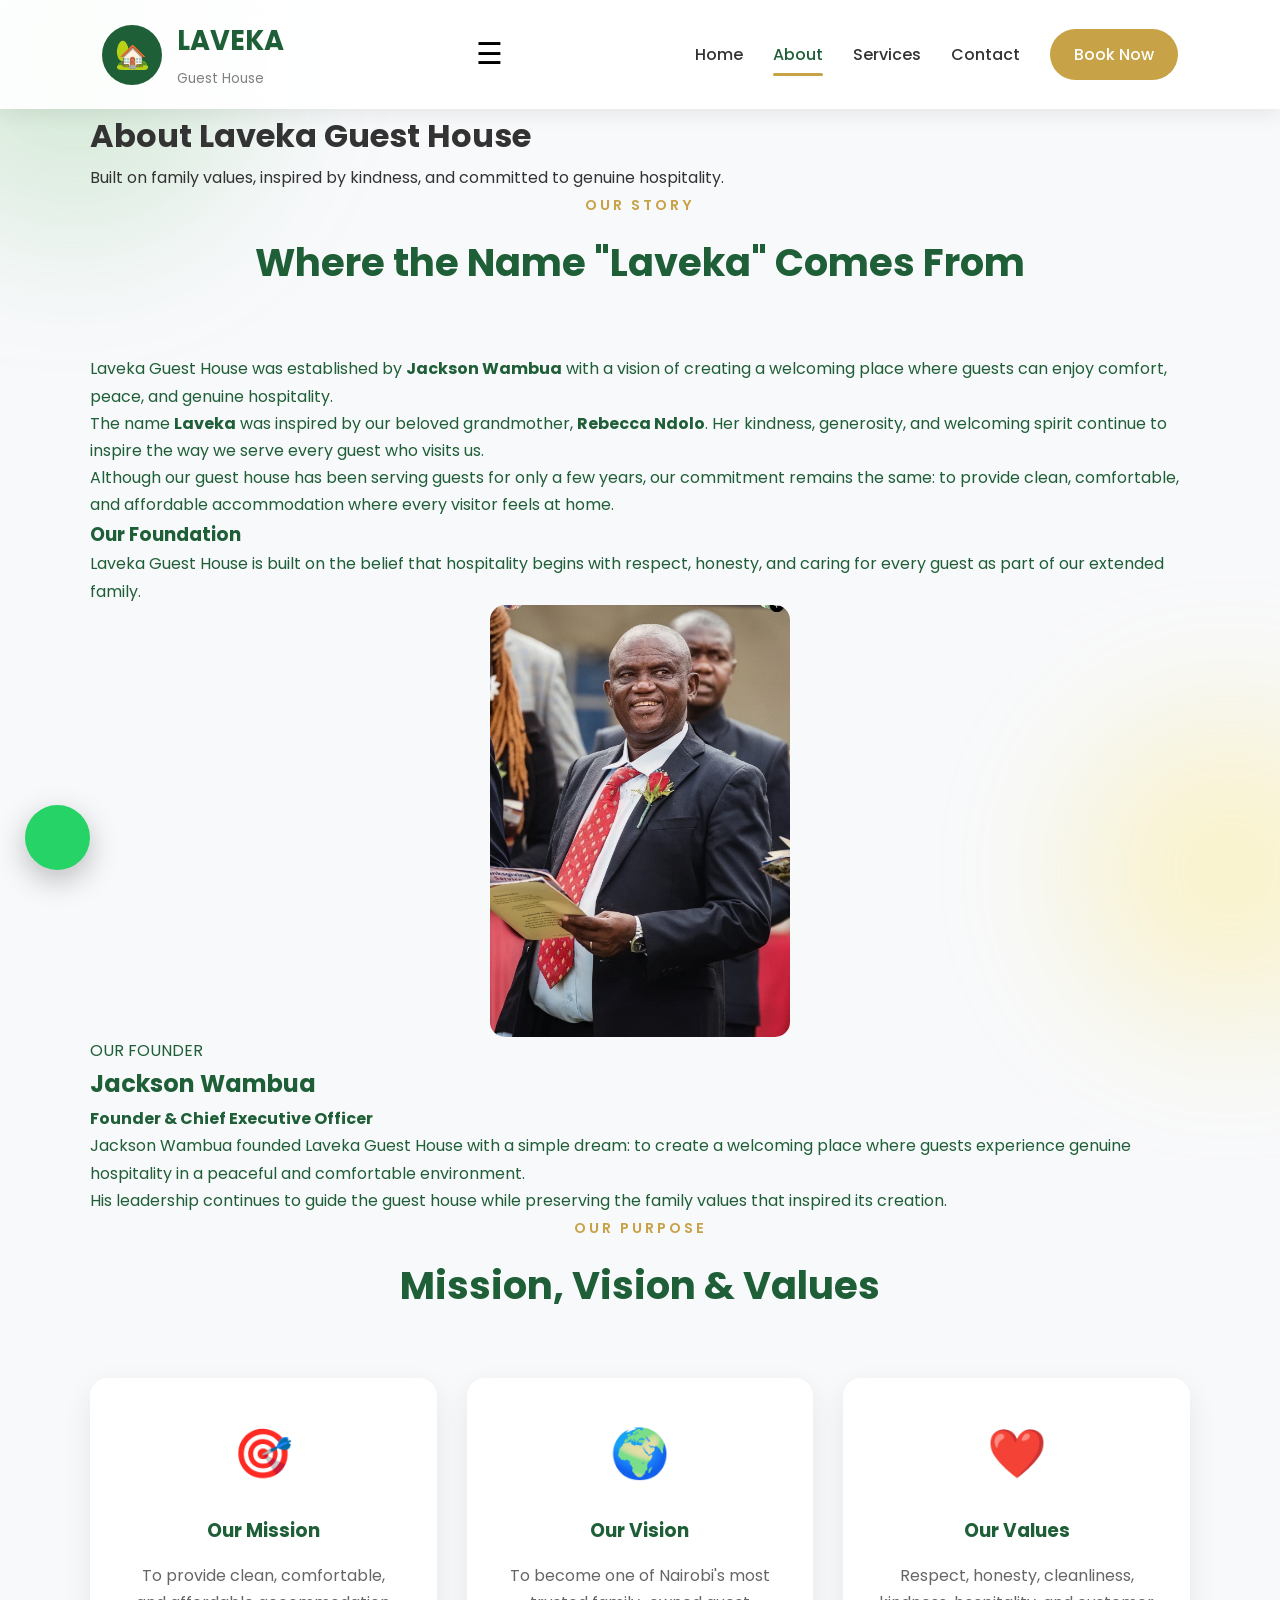
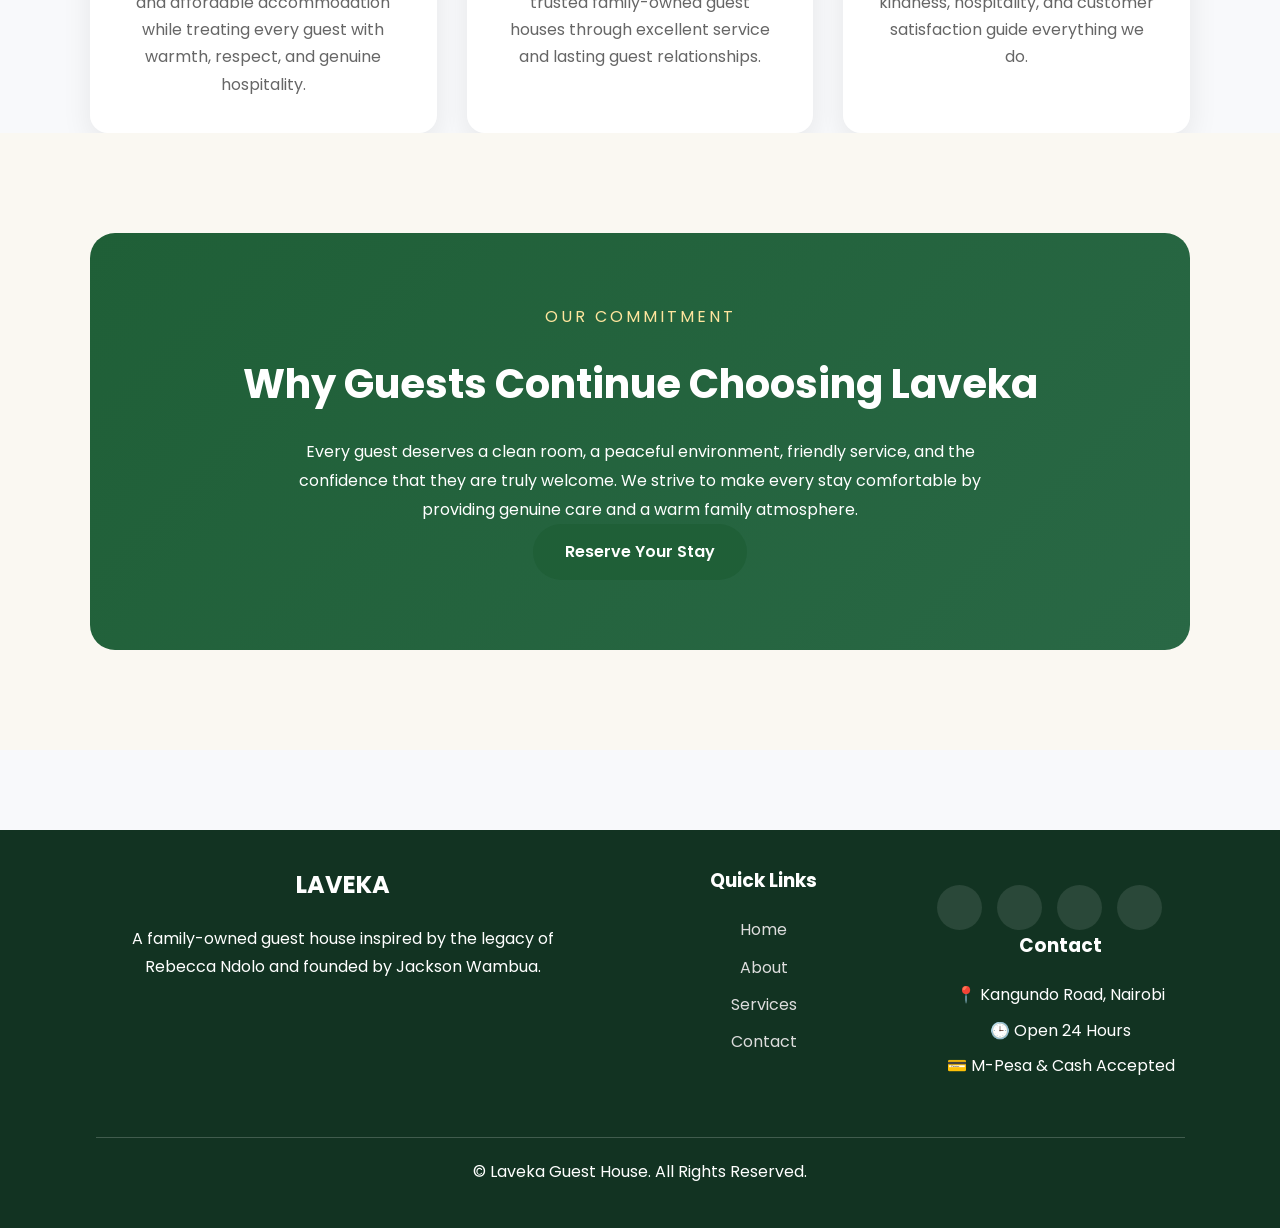
<file: about.html>
<!DOCTYPE html>
<html lang="en">
<head>
    <meta charset="UTF-8">
    <meta name="viewport" content="width=device-width, initial-scale=1.0">
    <title>About Us | Laveka Guest House</title>

    <link rel="stylesheet" href="style.css">

    <link rel="preconnect" href="https://fonts.googleapis.com">

    <link href="https://fonts.googleapis.com/css2?family=Poppins:wght@300;400;500;600;700&display=swap" rel="stylesheet">

</head>

<body>

<div class="bg-orbs"></div>

<nav class="navbar">

    <a href="index.html" class="logo">

        <div class="logo-icon">🏡</div>

        <div class="logo-text">

            <h2>LAVEKA</h2>

            <span>Guest House</span>

        </div>

    </a>

    <button class="nav-toggle">☰</button>

    <div class="nav-links">

        <a href="index.html">Home</a>

        <a href="about.html" class="active">About</a>

        <a href="services.html">Services</a>

        <a href="contact.html">Contact</a>

        <a href="contact.html" class="book-btn">Book Now</a>

    </div>

</nav>

<header class="page-hero">

    <div class="container">

        <h1>About Laveka Guest House</h1>

        <p>

            Built on family values, inspired by kindness, and committed to genuine hospitality.

        </p>

    </div>

</header>

<main>

<!-- OUR STORY -->

<section class="about-story reveal">

<div class="container">

<div class="section-title">

<span>OUR STORY</span>

<h2>Where the Name "Laveka" Comes From</h2>

</div>

<div class="story-grid">

<div>

<p>

Laveka Guest House was established by <strong>Jackson Wambua</strong> with a vision of creating a welcoming place where guests can enjoy comfort, peace, and genuine hospitality.

</p>

<p>

The name <strong>Laveka</strong> was inspired by our beloved grandmother, <strong>Rebecca Ndolo</strong>. Her kindness, generosity, and welcoming spirit continue to inspire the way we serve every guest who visits us.

</p>

<p>

Although our guest house has been serving guests for only a few years, our commitment remains the same: to provide clean, comfortable, and affordable accommodation where every visitor feels at home.

</p>

</div>

<div class="story-card">

<h3>Our Foundation</h3>

<p>

Laveka Guest House is built on the belief that hospitality begins with respect, honesty, and caring for every guest as part of our extended family.

</p>

</div>

</div>

</div>

</section>
<section class="founder reveal">

<div class="container founder-grid">

<div class="founder-image">

<img src="jackson.jpg.jpeg" alt="Founder of Laveka Guest House">

</div>

<div>

<span>OUR FOUNDER</span>

<h2>Jackson Wambua</h2>

<h4>Founder & Chief Executive Officer</h4>

<p>

Jackson Wambua founded Laveka Guest House with a simple dream: to create a welcoming place where guests experience genuine hospitality in a peaceful and comfortable environment.

</p>

<p>

His leadership continues to guide the guest house while preserving the family values that inspired its creation.

</p>

</div>

</div>

</section>
<section class="mission-section reveal">

<div class="container">

<div class="section-title">

<span>OUR PURPOSE</span>

<h2>Mission, Vision & Values</h2>

</div>

<div class="why-grid">

<div class="why-card">

<div class="icon">🎯</div>

<h3>Our Mission</h3>

<p>

To provide clean, comfortable, and affordable accommodation while treating every guest with warmth, respect, and genuine hospitality.

</p>

</div>

<div class="why-card">

<div class="icon">🌍</div>

<h3>Our Vision</h3>

<p>

To become one of Nairobi's most trusted family-owned guest houses through excellent service and lasting guest relationships.

</p>

</div>

<div class="why-card">

<div class="icon">❤️</div>

<h3>Our Values</h3>

<p>

Respect, honesty, cleanliness, kindness, hospitality, and customer satisfaction guide everything we do.

</p>

</div>

</div>

</div>

</section>
<section class="promise reveal">

<div class="container">

<div class="promise-card">

<span>OUR COMMITMENT</span>

<h2>Why Guests Continue Choosing Laveka</h2>

<p>

Every guest deserves a clean room, a peaceful environment, friendly service, and the confidence that they are truly welcome. We strive to make every stay comfortable by providing genuine care and a warm family atmosphere.

</p>

<a href="contact.html" class="btn btn-primary">

Reserve Your Stay

</a>

</div>

</div>

</section>
 <footer>

    <div class="footer-container">

        <div class="footer-about">

            <h2>LAVEKA</h2>

            <p>

                A family-owned guest house inspired by the legacy of
                Rebecca Ndolo and founded by Jackson Wambua.

            </p>

        </div>

        <div class="footer-links">

            <h3>Quick Links</h3>

            <a href="index.html">Home</a>

            <a href="about.html">About</a>

            <a href="services.html">Services</a>

            <a href="contact.html">Contact</a>

        </div>

        <div class="footer-contact">

          <div class="footer-social">

    <a href="#"><i class="fab fa-facebook-f"></i></a>

    <a href="#"><i class="fab fa-instagram"></i></a>

    <a href="#"><i class="fab fa-whatsapp"></i></a>

    <a href="#"><i class="fab fa-tiktok"></i></a>

</div>

            <h3>Contact</h3>

            <p>📍 Kangundo Road, Nairobi</p>

            <p>🕒 Open 24 Hours</p>

            <p>💳 M-Pesa & Cash Accepted</p>

        </div>

    </div>

    <hr>

    <p class="copyright">

        © <span id="year"></span> Laveka Guest House. All Rights Reserved.

    </p>

</footer>

<script src="script.js"></script>
<button id="topBtn">

↑

</button>

<a

href="https://wa.me/0722577262"

class="whatsapp"

target="_blank">

<i class="fab fa-whatsapp"></i>

</a>

</body>
</html>
</file>
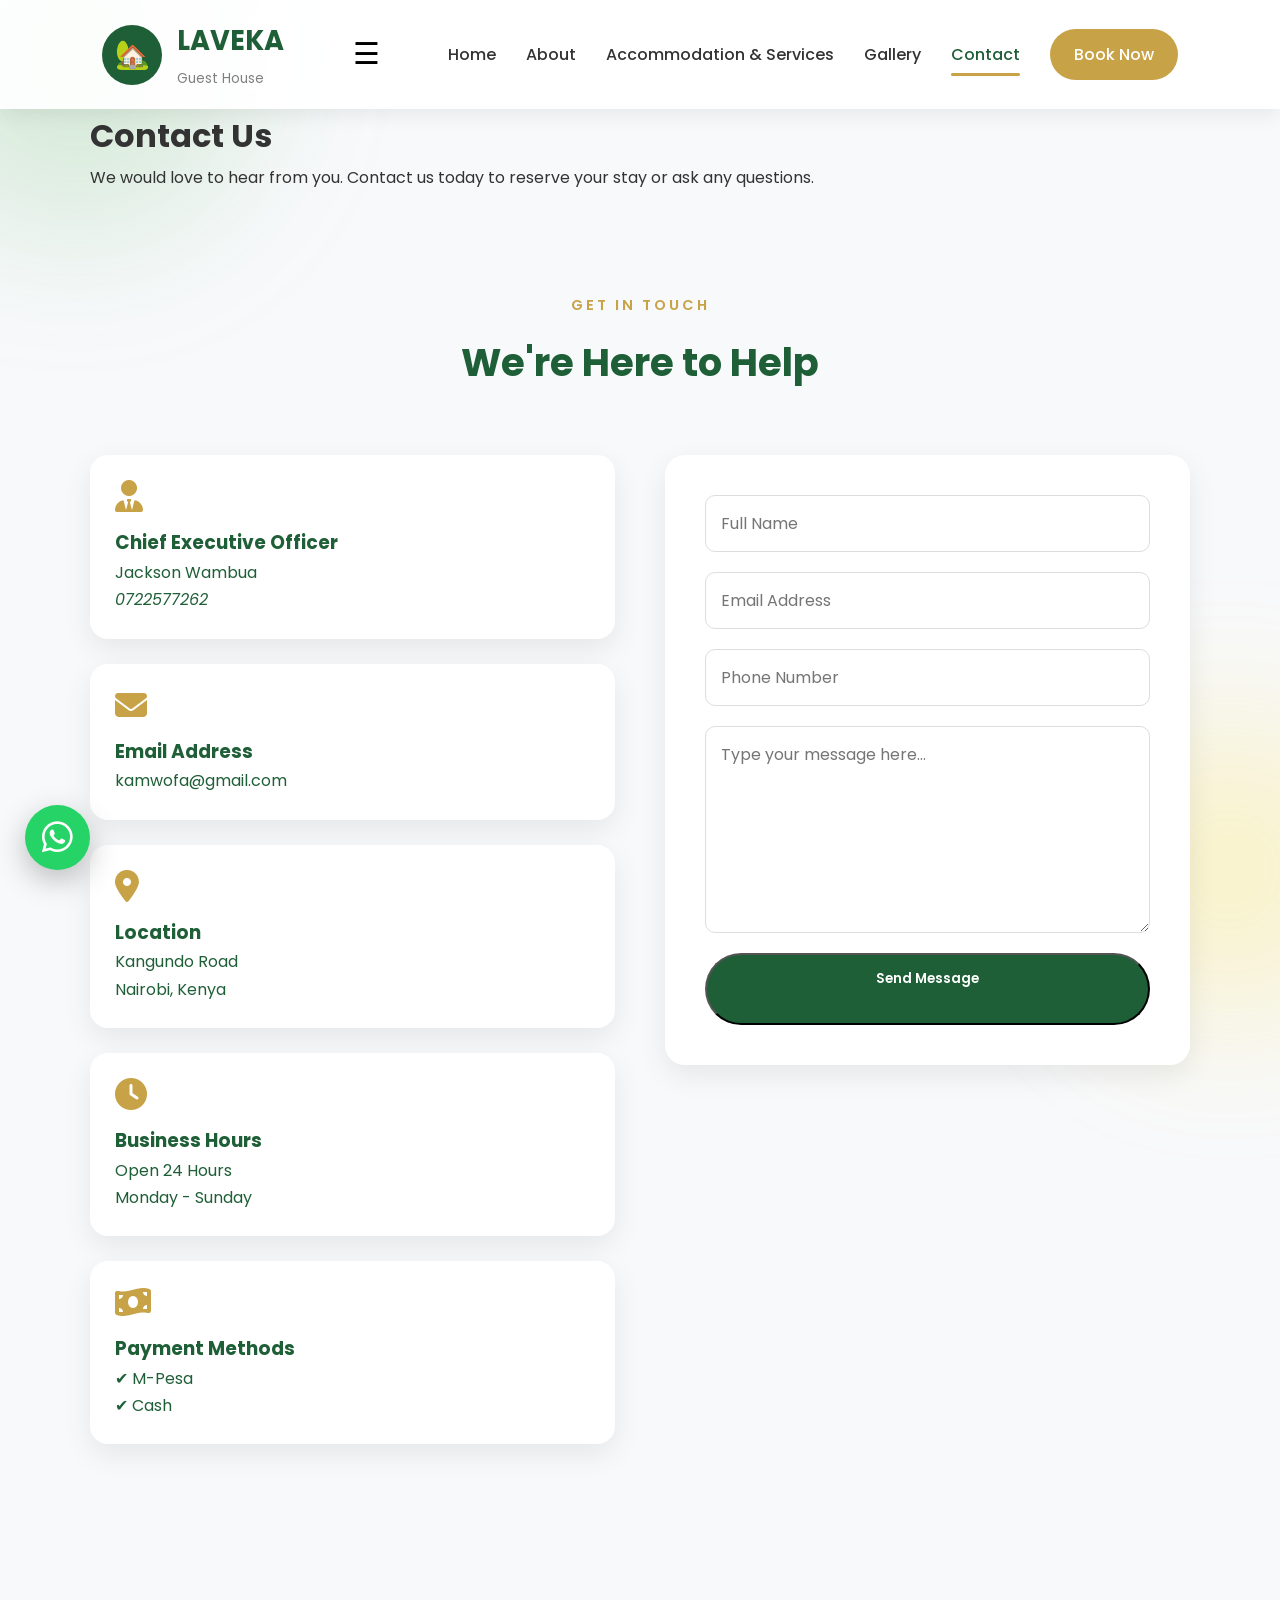
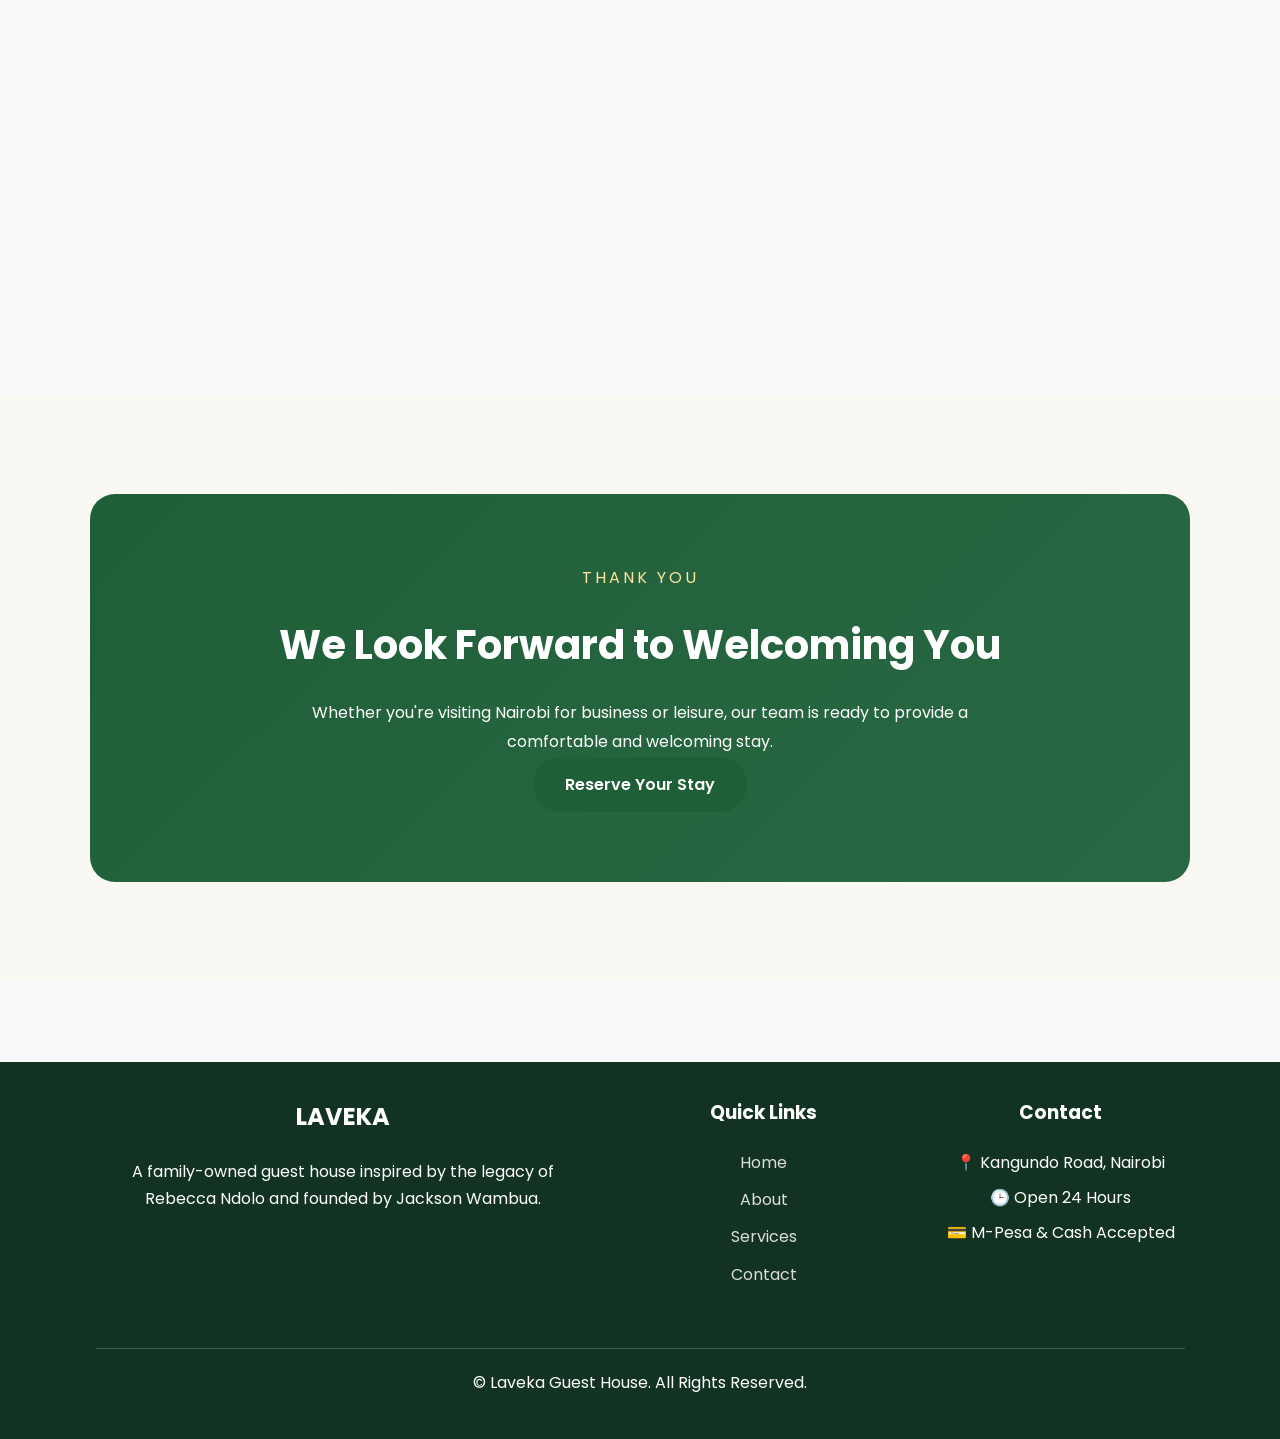
<file: contact.html>
<!DOCTYPE html>
<html lang="en">

<head>

<meta charset="UTF-8">

<meta name="viewport" content="width=device-width, initial-scale=1.0">

<title>Contact Us | Laveka Guest House</title>

<link rel="stylesheet" href="style.css">

<link rel="preconnect" href="https://fonts.googleapis.com">

<link href="https://fonts.googleapis.com/css2?family=Poppins:wght@300;400;500;600;700&display=swap" rel="stylesheet">

<link rel="stylesheet"
href="https://cdnjs.cloudflare.com/ajax/libs/font-awesome/6.6.0/css/all.min.css">

</head>

<body>

<div class="bg-orbs"></div>

<nav class="navbar">

<a href="index.html" class="logo">

<div class="logo-icon">🏡</div>

<div class="logo-text">

<h2>LAVEKA</h2>

<span>Guest House</span>

</div>

</a>

<button class="nav-toggle">☰</button>

<div class="nav-links">

<a href="index.html">Home</a>

<a href="about.html">About</a>

<a href="services.html">Accommodation & Services</a>

<a href="gallery.html">Gallery</a>

<a href="contact.html" class="active">Contact</a>

<a href="contact.html" class="book-btn">Book Now</a>

</div>

</nav>
<header class="page-hero">

<div class="container">

<h1>Contact Us</h1>

<p>

We would love to hear from you. Contact us today to reserve your stay or ask any questions.

</p>

</div>

</header>
<section class="contact-section reveal">

<div class="container">

<div class="section-title">

<span>GET IN TOUCH</span>

<h2>We're Here to Help</h2>

</div>

<div class="contact-grid">

<div class="contact-details">

<div class="contact-card">

<i class="fa-solid fa-user-tie"></i>

<h3>Chief Executive Officer</h3>

<p>

Jackson Wambua

</p>

<p>

<em>0722577262</em>

</p>

</div>

<div class="contact-card">

<i class="fa-solid fa-envelope"></i>

<h3>Email Address</h3>

<p>

kamwofa@gmail.com

</p>

</div>

<div class="contact-card">

<i class="fa-solid fa-location-dot"></i>

<h3>Location</h3>

<p>

Kangundo Road

<br>

Nairobi, Kenya

</p>

</div>

<div class="contact-card">

<i class="fa-solid fa-clock"></i>

<h3>Business Hours</h3>

<p>

Open 24 Hours

<br>

Monday - Sunday

</p>

</div>

<div class="contact-card">

<i class="fa-solid fa-money-bill-wave"></i>

<h3>Payment Methods</h3>

<p>

✔ M-Pesa

<br>

✔ Cash

</p>

</div>

</div>
<div class="contact-form">

<form>

<input
type="text"
placeholder="Full Name"
required>

<input
type="email"
placeholder="Email Address"
required>

<input
type="tel"
placeholder="Phone Number"
required>

<textarea
rows="7"
placeholder="Type your message here..."
required></textarea>

<button
class="btn btn-primary">

Send Message

<p id="contact-message"></p>

</button>

</form>

</div>

</div>

</div>

</section>
<section class="map-section">

<iframe
src="https://www.google.com/maps?q=Kangundo+Road,+Nairobi,+Kenya&output=embed"
width="100%"
height="450"
style="border:0;"
loading="lazy"
allowfullscreen>
</iframe>
</section>
<section class="promise reveal">

<div class="container">

<div class="promise-card">

<span>THANK YOU</span>

<h2>

We Look Forward to Welcoming You

</h2>

<p>

Whether you're visiting Nairobi for business or leisure, our team is ready to provide a comfortable and welcoming stay.

</p>

<a href="services.html"

class="btn btn-primary">

Reserve Your Stay

</a>

</div>

</div>

</section>
<footer>

    <div class="footer-container">

        <div class="footer-about">

            <h2>LAVEKA</h2>

            <p>

                A family-owned guest house inspired by the legacy of
                Rebecca Ndolo and founded by Jackson Wambua.

            </p>

        </div>

        <div class="footer-links">

            <h3>Quick Links</h3>

            <a href="index.html">Home</a>

            <a href="about.html">About</a>

            <a href="services.html">Services</a>

            <a href="contact.html">Contact</a>

        </div>

        <div class="footer-contact">

            <h3>Contact</h3>

            <p>📍 Kangundo Road, Nairobi</p>

            <p>🕒 Open 24 Hours</p>

            <p>💳 M-Pesa & Cash Accepted</p>

        </div>

    </div>

    <hr>

    <p class="copyright">

        © <span id="year"></span> Laveka Guest House. All Rights Reserved.

    </p>

</footer>

    <script src="script.js"></script>
<button id="topBtn">

↑

</button>

<a

href="https://wa.me/0722577262"

class="whatsapp"

target="_blank">

<i class="fab fa-whatsapp"></i>

</a>  
</body>
</html>
</file>
<file: style.css>
/* =========================
   LAVEKA DESIGN SYSTEM
========================= */

:root{

    --primary:#1F5F37;
    --primary-dark:#18492b;
    --gold:#C7A247;
    --cream:#FAF8F2;
    --white:#ffffff;
    --text:#333333;
    --text-light:#666666;

    --shadow:0 10px 30px rgba(0,0,0,.08);

    --radius:18px;

    --transition:.35s ease;

}

.container{

    width:min(1100px,90%);
    margin:auto;

}

.section-title{

    text-align:center;

    margin-bottom:60px;

}

.section-title span{

    color:var(--gold);

    letter-spacing:3px;

    font-size:.9rem;

    font-weight:600;

}

.section-title h2{

    margin:12px 0;

    font-size:2.4rem;

    color:var(--primary);

}

.section-title p{

    color:var(--text-light);

    max-width:650px;

    margin:auto;

}

.welcome-section{

    padding:100px 0;

    background:white;

}

.welcome-content{

    display:grid;

    grid-template-columns:2fr 1fr;

    gap:50px;

    align-items:center;

}

.welcome-text p{

    margin-bottom:25px;

    color:var(--text-light);

}

.welcome-card{

    background:var(--primary);

    color:white;

    padding:35px;

    border-radius:var(--radius);

    box-shadow:var(--shadow);

}

.welcome-card h3{

    margin-bottom:20px;

}

.welcome-card ul{

    list-style:none;

}

.welcome-card li{

    margin:15px 0;

}

.why-us{

    padding:100px 0;

    background:var(--cream);

}

.why-grid{

    display:grid;

    grid-template-columns:repeat(auto-fit,minmax(260px,1fr));

    gap:30px;

}

.why-card{

    background:white;

    padding:35px;

    text-align:center;

    border-radius:var(--radius);

    box-shadow:var(--shadow);

    transition:var(--transition);

}

.why-card:hover{

    transform:translateY(-12px);

}

.icon{

    font-size:3rem;

    margin-bottom:20px;

}

.why-card h3{

    margin-bottom:15px;

    color:var(--primary);

}

.why-card p{

    color:var(--text-light);

}

.accommodation{

    padding:100px 0;

}

.accommodation-grid{

    display:grid;

    grid-template-columns:1fr 1fr;

    gap:60px;

    align-items:center;

}

.accommodation-image img{

    width:100%;

    border-radius:20px;

    box-shadow:var(--shadow);

}

.accommodation-content span{

    color:var(--gold);

    font-weight:600;

}

.accommodation-content h2{

    margin:15px 0;

    color:var(--primary);

    font-size:2.3rem;

}

.accommodation-content p{

    margin-bottom:25px;

    color:var(--text-light);

}

.promise{

    padding:100px 0;

    background:var(--cream);

}

.promise-card{

    background:linear-gradient(135deg,
    var(--primary),
    #296845);

    color:white;

    padding:70px;

    border-radius:25px;

    text-align:center;

}

.promise-card span{

    color:#ffe59e;

    letter-spacing:3px;

}

.promise-card h2{

    margin:20px 0;

    font-size:2.5rem;

}

.promise-card p{

    max-width:700px;

    margin:auto;

    line-height:1.8;

}

footer{

    background:#102b1a;

    color:white;

    padding:70px 0 20px;

}

.footer-container{

    width:min(1100px,90%);
    margin:auto;

    display:grid;

    grid-template-columns:2fr 1fr 1fr;

    gap:50px;

}

.footer-container h2,
.footer-container h3{

    margin-bottom:20px;

}

.footer-links{

    display:flex;

    flex-direction:column;

}

.footer-links a{

    color:#ddd;

    margin-bottom:10px;

    text-decoration:none;

}

.footer-links a:hover{

    color:white;

}

footer hr{

    margin:50px auto 20px;

    width:90%;

    border:none;

    border-top:1px solid rgba(255,255,255,.2);

}

.copyright{

    text-align:center;

}

@media(max-width:768px){

.welcome-content{

grid-template-columns:1fr;

}

.accommodation-grid{

grid-template-columns:1fr;

}

.footer-container{

grid-template-columns:1fr;

text-align:center;

}

.hero-content{

text-align:center;

}

.section-title h2{

font-size:2rem;

}

}

/* ===========================
   GOOGLE FONT
=========================== */

*{
    margin:0;
    padding:0;
    box-sizing:border-box;
    font-family:'Poppins',sans-serif;
}

html{
    scroll-behavior:smooth;
}

body{
    background:#f8f9fb;
    color:#333;
    line-height:1.7;
    overflow-x:hidden;
}

/* Background decorative circles */

.bg-orbs::before,
.bg-orbs::after{
    content:"";
    position:fixed;
    border-radius:50%;
    filter:blur(80px);
    opacity:.2;
    z-index:-1;
}

.bg-orbs::before{
    width:350px;
    height:350px;
    background:#4CAF50;
    top:-120px;
    left:-100px;
}

.bg-orbs::after{
    width:300px;
    height:300px;
    background:#FFD700;
    bottom:-120px;
    right:-100px;
}
/* ===========================
   NAVIGATION
=========================== */

.navbar{

    width:100%;

    display:flex;

    justify-content:space-between;

    align-items:center;

    padding:20px 8%;

    position:relative;



    background:rgba(255,255,255,.9);

    backdrop-filter:blur(12px);

    z-index:1000;

    box-shadow:0 5px 20px rgba(0,0,0,.08);

}

.brand{

    text-decoration:none;

    font-size:28px;

    font-weight:700;

    color:#1f5f37;

}

.nav-links{

    display:flex;

    gap:35px;

}

.nav-links a{

    text-decoration:none;

    color:#444;

    font-weight:500;

    transition:.3s;

}

.nav-links a:hover{

    color:#1f5f37;

}

.active{

    color:#1f5f37 !important;

}

.nav-toggle{

    display:flex;

    background:none;

    border:none;

    font-size:30px;

    cursor:pointer;

}
.hero-header{

    min-height:100vh;

    background:linear-gradient(rgba(0,0,0,.55),
    rgba(0,0,0,.55)),
    url(images/hero.jpg);

    background-size:cover;

    background-position:center;

    color:white;

    display:flex;

    flex-direction:column;

    justify-content:center;

}

.hero-content{

    width:90%;

    margin:auto;

    display:grid;

    grid-template-columns:2fr 1fr;

    gap:60px;

    align-items:center;

}

.hero-copy h1{

    font-size:60px;

    margin:20px 0;

}

.hero-copy p{

    font-size:18px;

}

.hero-card{

    background:rgba(255,255,255,.15);

    backdrop-filter:blur(12px);

    padding:30px;

    border-radius:20px;

}

.hero-card ul{

    margin-top:15px;

}

.hero-card li{

    margin-bottom:12px;

}
.btn{

    display:inline-block;

    padding:14px 32px;

    border-radius:50px;

    text-decoration:none;

    font-weight:600;

    transition:.35s;

}

.btn-primary{

    background:var(--primary);

    color:white;

}

.btn-primary:hover{

    background:var(--primary-dark);

    transform:translateY(-4px);

}

.btn-secondary{

    border:2px solid var(--primary);

    color:var(--primary);

}

.btn-secondary:hover{

    background:var(--primary);

    color:white;

}
.content-section{

    width:90%;

    margin:90px auto;

}

.section-heading{

    text-align:center;

    margin-bottom:50px;

}

.section-heading h2{

    font-size:40px;

    color:#1f5f37;

}

.eyebrow{

    color:#4CAF50;

    font-weight:600;

    letter-spacing:2px;

    text-transform:uppercase;

}
.feature-grid{

    display:grid;

    grid-template-columns:repeat(auto-fit,minmax(280px,1fr));

    gap:30px;

}

.feature-card{

    background:white;

    padding:35px;

    border-radius:20px;

    box-shadow:0 15px 35px rgba(0,0,0,.08);

    transition:.3s;

}

.feature-card:hover{

    transform:translateY(-10px);

}

.info-card{

    background:#1f5f37;

    color:white;

    padding:35px;

    border-radius:20px;

}
footer{

    background:#123322;

    color:white;

    text-align:center;

    padding:35px;

    margin-top:80px;

}

footer p{

    margin:8px;

}
@media(max-width:900px){

.hero-content{

grid-template-columns:1fr;

text-align:center;

}

.hero-copy h1{

font-size:42px;

}

.nav-toggle{

display:none;

}

.nav-links{

display:flex;

position:absolute;

top:80px;

left:0;

width:100%;

background:white;

padding:30px;

flex-direction:column;

text-align:center;

}

.nav-links.show{

display:flex;

}

.section-heading h2{

font-size:30px;

}

}
/* Scroll Reveal */

.reveal{

opacity:0;

transform:translateY(70px);

transition:1s;

}

.reveal.active{

opacity:1;

transform:translateY(0);

}

/* FAQ */

.faq-answer{

max-height:0;

overflow:hidden;

transition:.4s;

}

.faq-answer.show{

max-height:200px;

margin-top:15px;

}

/* Testimonials */

.testimonial{

display:none;

}

.testimonial.active{

display:block;

animation:fade .7s;

}

@keyframes fade{

from{

opacity:0;

transform:translateX(30px);

}

to{

opacity:1;

transform:translateX(0);

}

}

/* Dots */

.dots{

text-align:center;

margin-top:25px;

}

.dot{

height:12px;

width:12px;

background:#ccc;

display:inline-block;

margin:5px;

border-radius:50%;

cursor:pointer;

}

.active-dot{

background:#1f5f37;

}

/* Back to Top */

.top-btn{

position:fixed;

bottom:30px;

right:30px;

height:55px;

width:55px;

border:none;

border-radius:50%;

background:#1f5f37;

color:white;

font-size:24px;

cursor:pointer;

display:none;

box-shadow:0 10px 20px rgba(0,0,0,.25);

}

.top-btn.show{

display:block;

}
.gallery-section{

padding:100px 0;

background:var(--cream);

}

.gallery-grid{

display:grid;

grid-template-columns:repeat(auto-fit,minmax(320px,1fr));

gap:30px;

}

.gallery-item{

position:relative;

overflow:hidden;

border-radius:20px;

box-shadow:var(--shadow);

cursor:pointer;

}

.gallery-item img{

width: 50%;

height: 150px;

object-fit:cover;

transition:.5s;

display:block;

}

.gallery-overlay{

position:absolute;

bottom:0;

left:0;

width:100%;

padding:20px;

background:linear-gradient(transparent,rgba(0,0,0,.75));

color:white;

transform:translateY(100%);

transition:.4s;

}

.gallery-item:hover img{

transform:scale(1.08);

}

.gallery-item:hover .gallery-overlay{

transform:translateY(0);

}
.contact-section{

padding:100px 0;

}

.contact-grid{

display:grid;

grid-template-columns:1fr 1fr;

gap:50px;

align-items:start;

}

.contact-details{

display:grid;

gap:25px;

}

.contact-card{

background:white;

padding:25px;

border-radius:18px;

box-shadow:var(--shadow);

transition:.3s;

}

.contact-card:hover{

transform:translateY(-8px);

}

.contact-card i{

font-size:2rem;

color:var(--gold);

margin-bottom:15px;

}

.contact-form{

background:white;

padding:40px;

border-radius:20px;

box-shadow:var(--shadow);

}

.contact-form form{

display:flex;

flex-direction:column;

gap:20px;

}

.contact-form input,

.contact-form textarea{

padding:15px;

border:1px solid #ddd;

border-radius:10px;

font-family:Poppins,sans-serif;

font-size:1rem;

}

.contact-form input:focus,

.contact-form textarea:focus{

outline:none;

border-color:var(--primary);

}

.map-section iframe{

display:block;

width:100%;

border:0;

}
.nav-links.show{

display:flex;

}

.reveal{

opacity:0;

transform:translateY(60px);

transition:1s;

}

.reveal.active{

opacity:1;

transform:translateY(0);

}
.faq-answer{

max-height:0;

overflow:hidden;

transition:.4s;

}

.faq-item.open .faq-answer{

max-height:200px;

}
#topBtn{

position:fixed;

bottom:30px;

right:30px;

width:55px;

height:55px;

border:none;

border-radius:50%;

background:var(--primary);

color:white;

font-size:22px;

cursor:pointer;

display:none;

z-index:1000;

transition:.3s;

}

#topBtn:hover{

background:var(--gold);

}
#loader{

position:fixed;

inset:0;

background:white;

display:flex;

justify-content:center;

align-items:center;

z-index:9999;

}

.spinner{

width:70px;

height:70px;

border:8px solid #eee;

border-top:8px solid var(--primary);

border-radius:50%;

animation:spin 1s linear infinite;

}

@keyframes spin{

100%{

transform:rotate(360deg);

}

}
.whatsapp{

position:fixed;

left:25px;

bottom:30px;

width:65px;

height:65px;

background:#25D366;

border-radius:50%;

display:flex;

justify-content:center;

align-items:center;

font-size:35px;

color:white;

text-decoration:none;

box-shadow:0 10px 30px rgba(0,0,0,.25);

z-index:999;

transition:.3s;

}

.whatsapp:hover{

transform:scale(1.1);

}
/* ===========================
   NAVIGATION BAR
=========================== */

.navbar{
    position: relative;
    width: 100%;
    display: flex;
    justify-content: space-between;
    align-items: center;
    padding: 18px 8%;
    background: rgba(255,255,255,.92);
    backdrop-filter: blur(12px);
}

.logo{

    display:flex;

    align-items:center;

    gap:15px;

    text-decoration:none;

}

.logo-icon{

    width:60px;

    height:60px;

    background:var(--primary);

    color:white;

    border-radius:50%;

    display:flex;

    justify-content:center;

    align-items:center;

    font-size:28px;

}

.logo-text h2{

    color:var(--primary);

    margin:0;

    font-size:1.7rem;

}

.logo-text span{

    color:gray;

    font-size:.85rem;

}

.nav-links{

    display:flex;

    align-items:center;

    gap:30px;

}

.nav-links a{

    text-decoration:none;

    color:var(--text);

    font-weight:500;

    transition:.3s;

}

.nav-links a:hover{

    color:var(--primary);

}

.book-btn{

    background:var(--gold);

    color:white !important;

    padding:12px 24px;

    border-radius:30px;

}

.book-btn:hover{

    transform:translateY(-3px);

}
.nav-links a.active{

    color:var(--primary);

    position:relative;

}

.nav-links a.active::after{

    content:"";

    position:absolute;

    left:0;

    bottom:-8px;

    width:100%;

    height:3px;

    background:var(--gold);

    border-radius:5px;

}
.why-card,
.contact-card,
.service-card,
.gallery-item,
.welcome-card{

    transition:.35s;

}

.why-card:hover,
.contact-card:hover,
.service-card:hover,
.gallery-item:hover,
.welcome-card:hover{

    transform:translateY(-10px);

    box-shadow:0 20px 40px rgba(0,0,0,.15);

}
html{

    scroll-behavior:smooth;

}
.footer-social{

    display:flex;

    gap:15px;

    margin-top:20px;

}

.footer-social a{

    width:45px;

    height:45px;

    background:rgba(255,255,255,.1);

    border-radius:50%;

    display:flex;

    justify-content:center;

    align-items:center;

    color:white;

    text-decoration:none;

    transition:.3s;

}

.footer-social a:hover{

    background:var(--gold);

    transform:translateY(-5px);

}
/* ===========================
   GALLERY LIGHTBOX
=========================== */

.lightbox{

    position:fixed;

    top:0;

    left:0;

    width:100%;

    height:100%;

    background:rgba(0,0,0,.9);

    display:none;

    justify-content:center;

    align-items:center;

    z-index:9999;

}

.lightbox.active{

    display:flex;

}

.lightbox img{

    max-width:90%;

    max-height:85%;

    border-radius:15px;

    box-shadow:0 20px 40px rgba(0,0,0,.4);

}

.close-lightbox{

    position:absolute;

    top:30px;

    right:40px;

    font-size:45px;

    color:white;

    cursor:pointer;

    transition:.3s;

}

.close-lightbox:hover{

    color:var(--gold);

}
#booking-message{

    color:green;

    margin-top:20px;

    font-weight:600;

}
#contact-message{

    color:green;

    margin-top:20px;

    font-weight:600;

}
/* ===========================
   THEME TOGGLE
=========================== */

#theme-toggle{

    width:45px;

    height:45px;

    border:none;

    border-radius:50%;

    cursor:pointer;

    background:var(--primary);

    color:white;

    font-size:18px;

    display:flex;

    justify-content:center;

    align-items:center;

    transition:.3s;

}

#theme-toggle:hover{

    transform:rotate(180deg);

    background:var(--gold);

}
/* ===========================
   DARK MODE
=========================== */

body.dark-mode{

    background:#121212;

    color:#f5f5f5;

}

body.dark-mode .navbar{

    background:#1b1b1b;

}

body.dark-mode .feature-card,
body.dark-mode .service-card,
body.dark-mode .contact-card,
body.dark-mode .info-card,
body.dark-mode .stat-card,
body.dark-mode .hero-card,
body.dark-mode .faq-item{

    background:#222;

    color:white;

}

body.dark-mode footer{

    background:#111;

}

body.dark-mode input,
body.dark-mode textarea,
body.dark-mode select{

    background:#2b2b2b;

    color:white;

    border:1px solid #555;

}

body.dark-mode .content-section{

    background:#181818;

}

body.dark-mode .nav-links a{

    color:white;

}

body.dark-mode .nav-links a:hover{

    color:var(--gold);

}
.founder-image{
    display: flex;
    justify-content: center;
    align-items: center;
}

.founder-image img{
    width: 100%;
    max-width: 300px;
    height: auto;
    border-radius: 15px;
}
</file>
